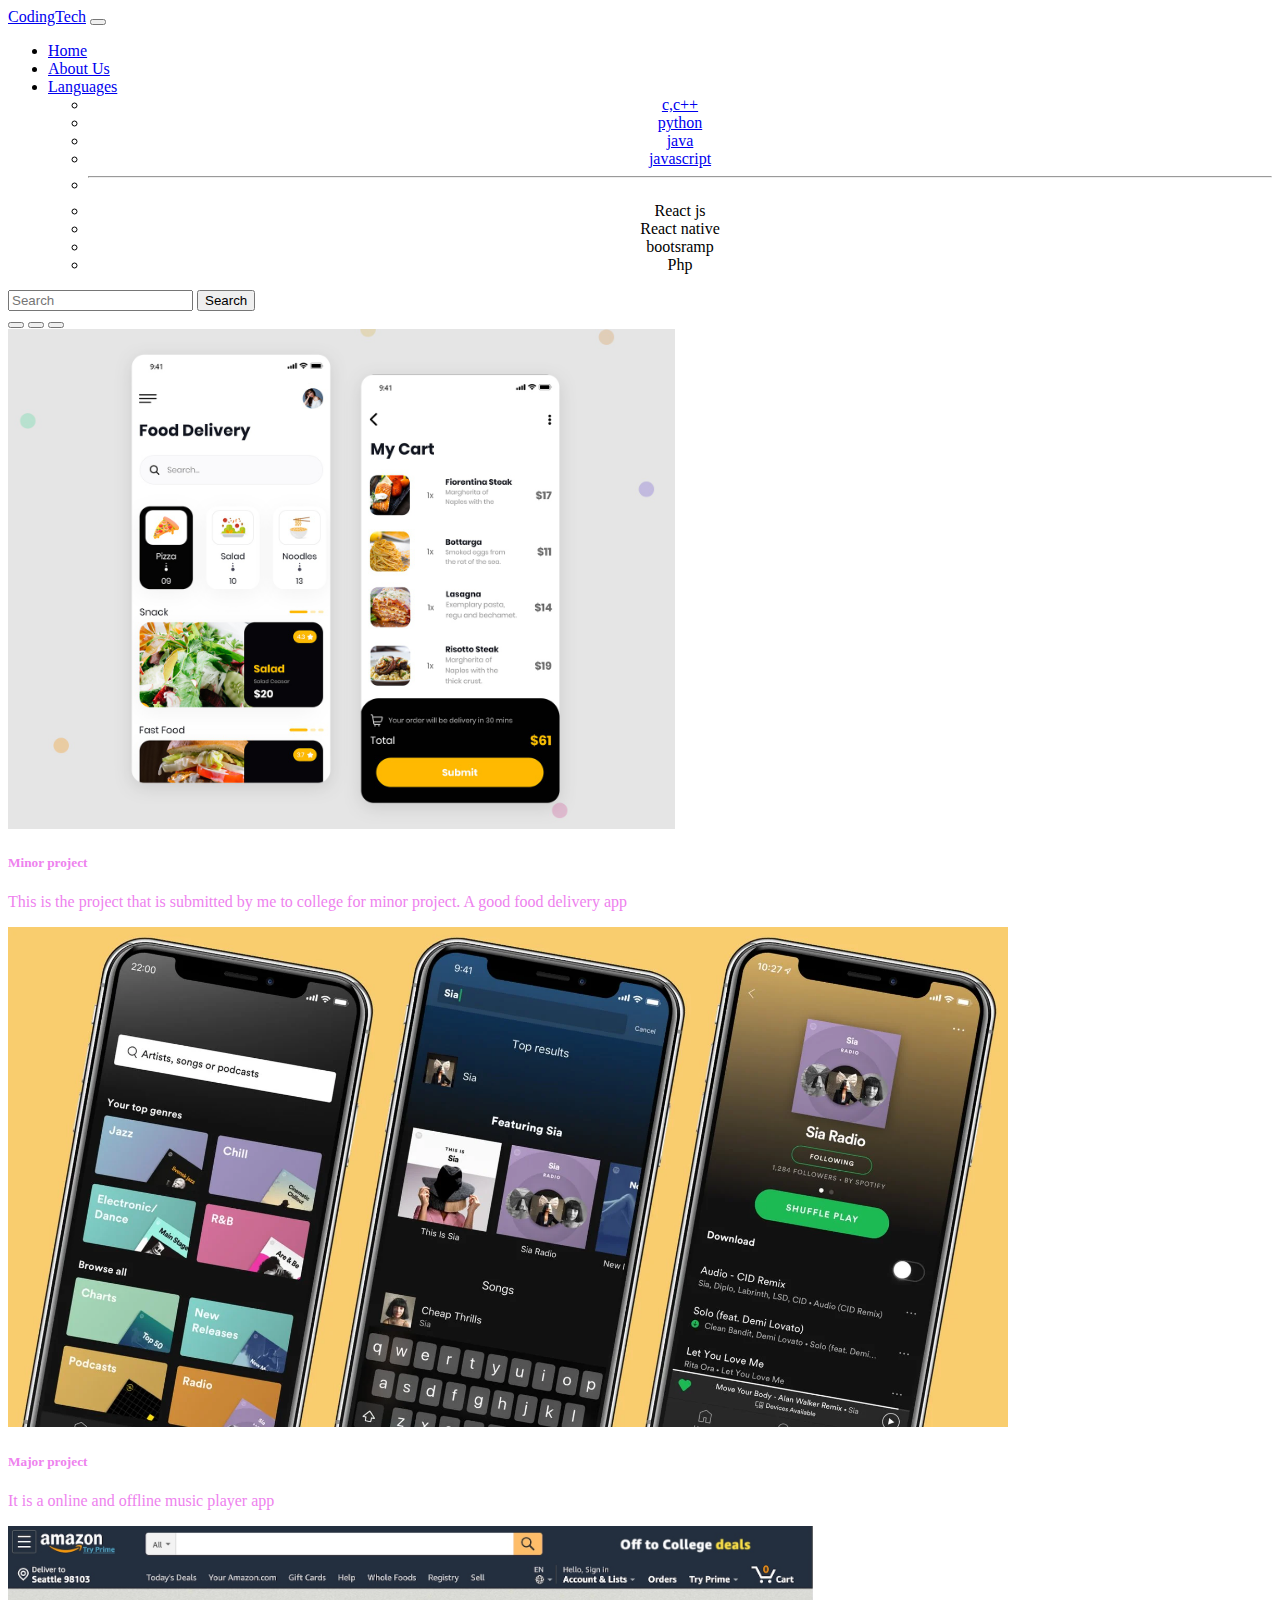
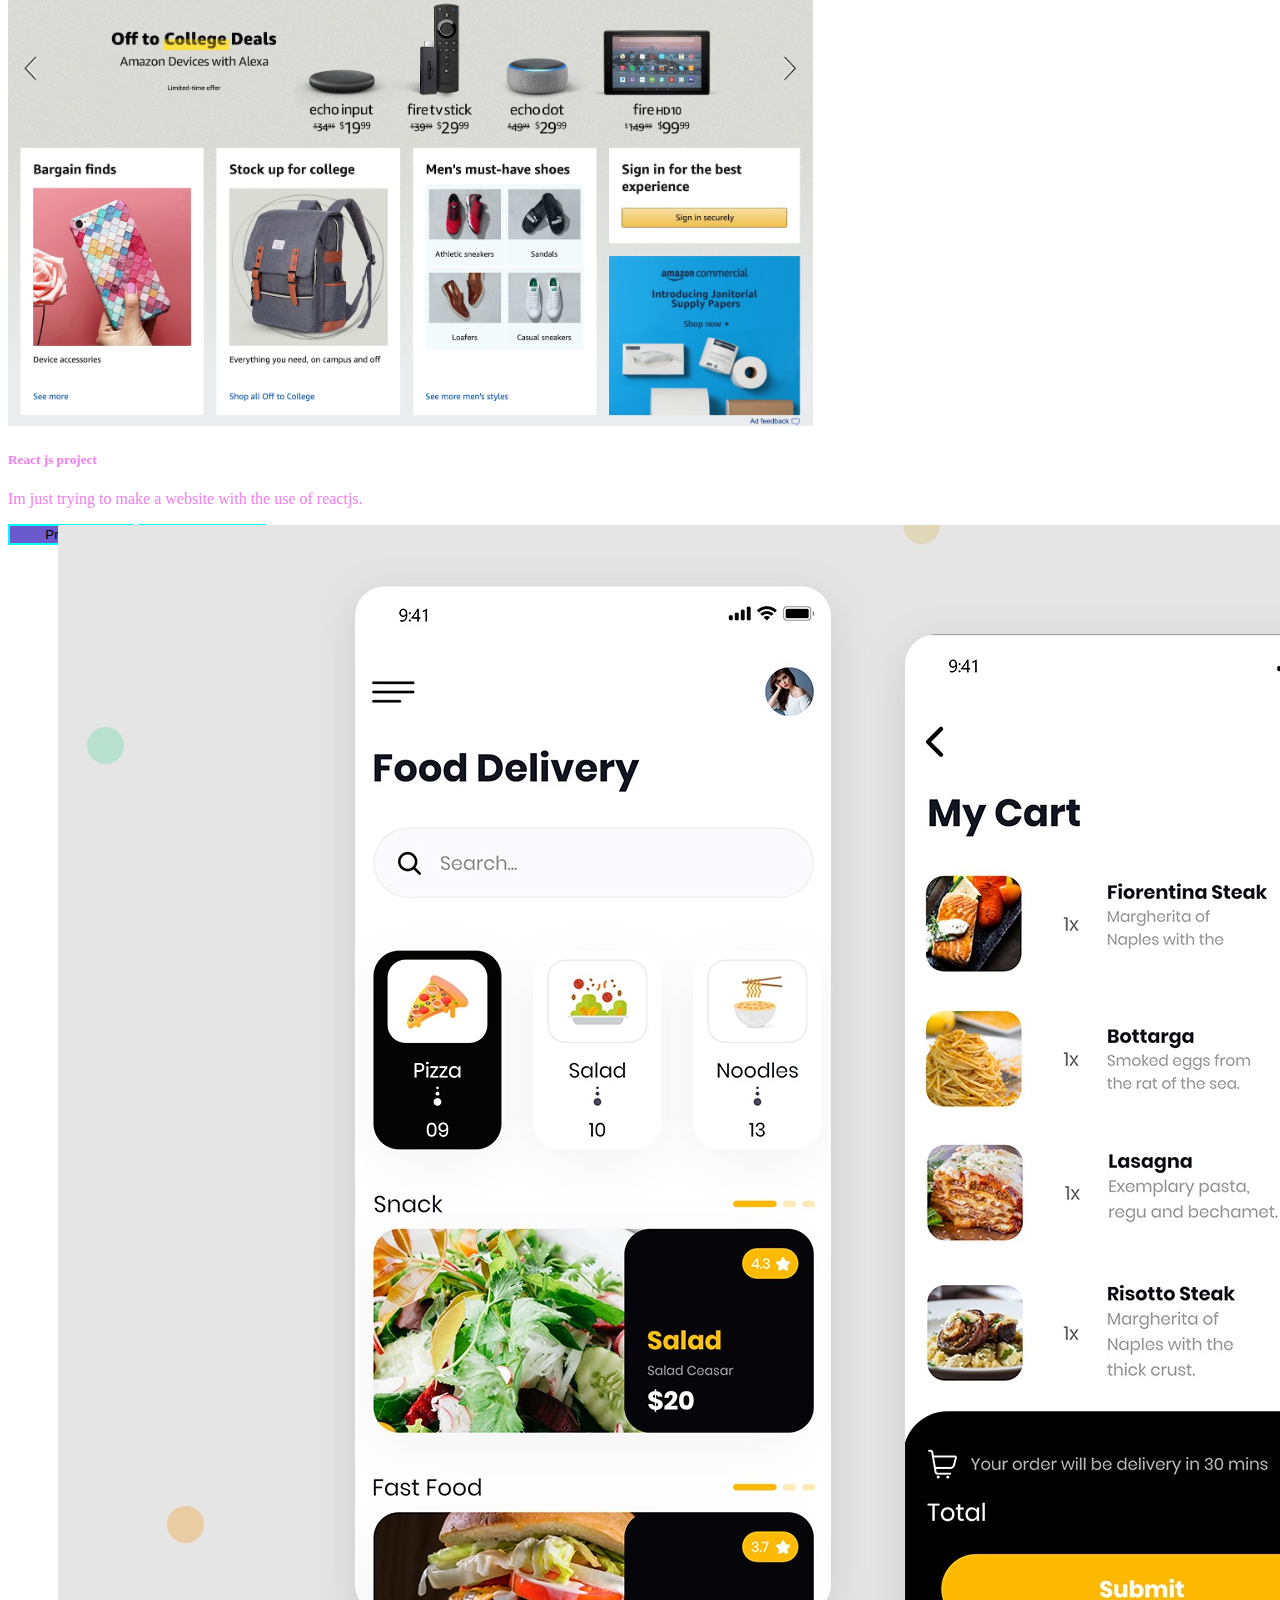
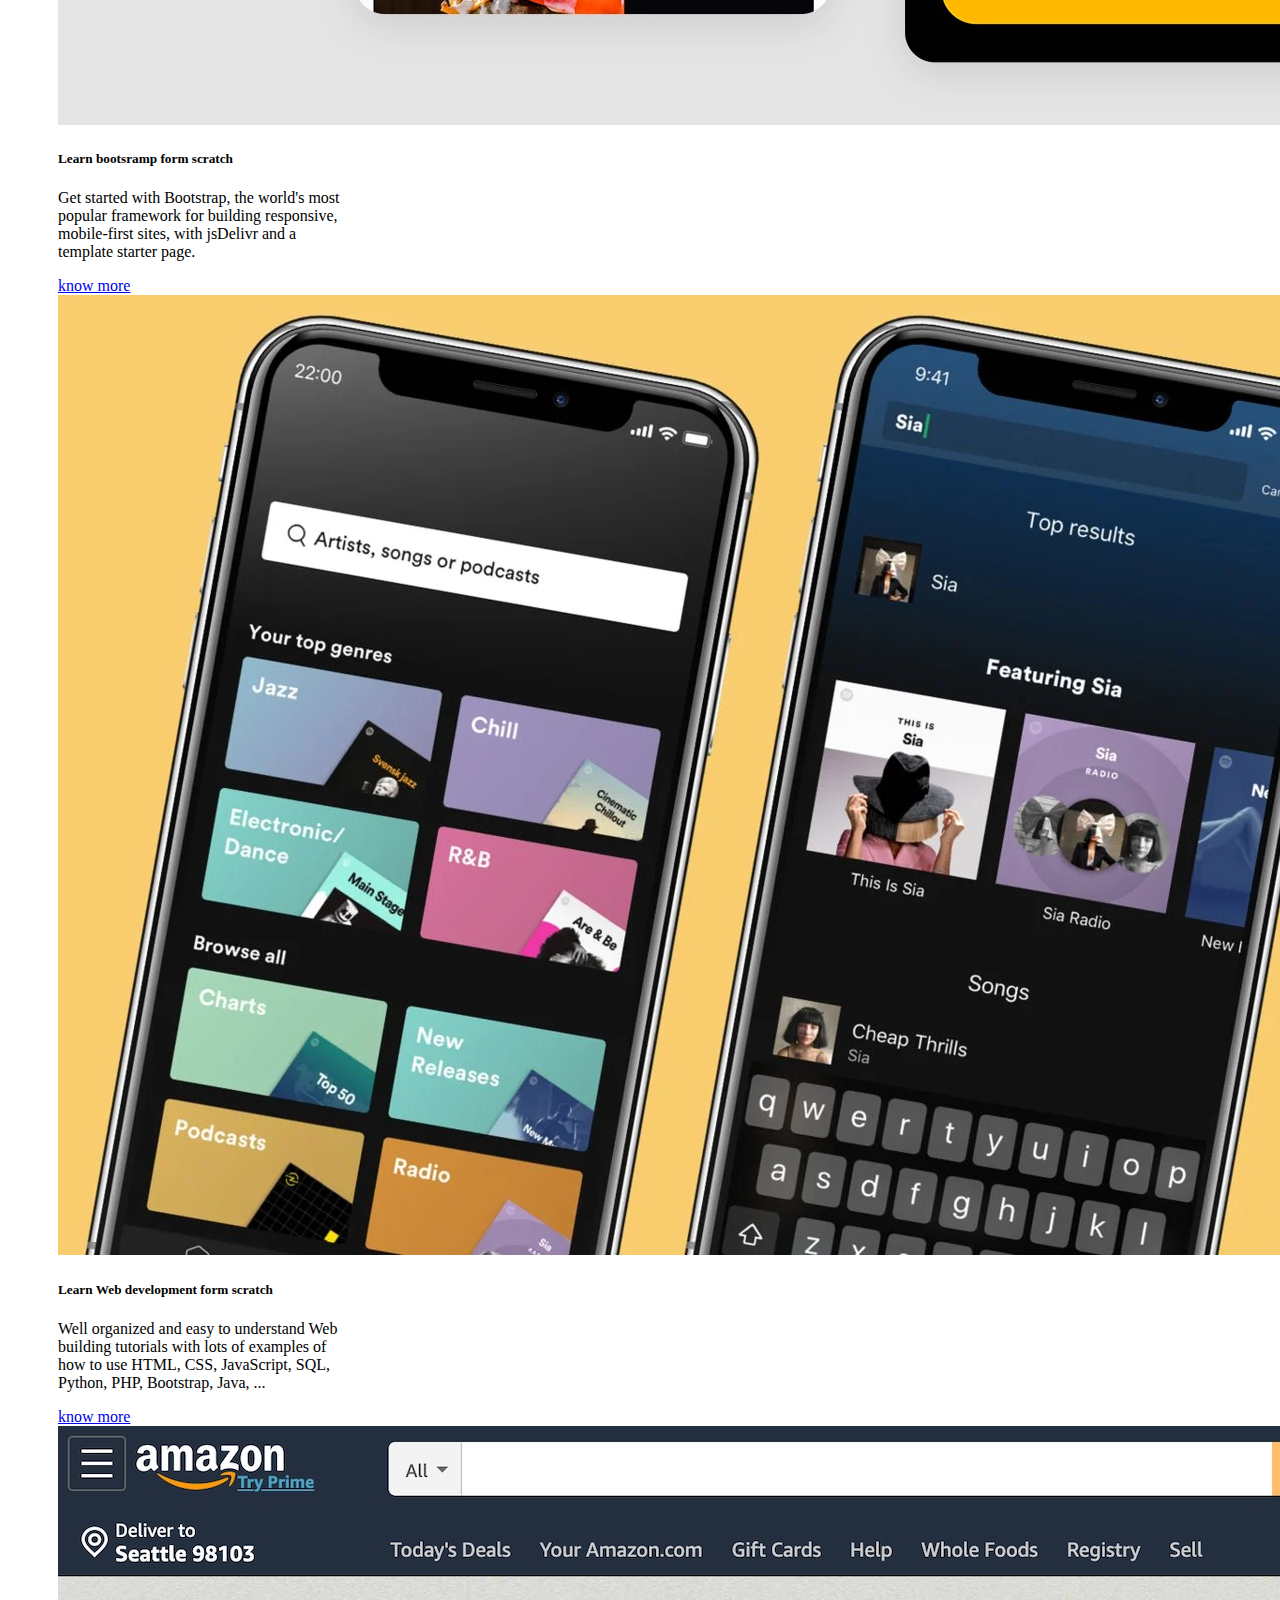
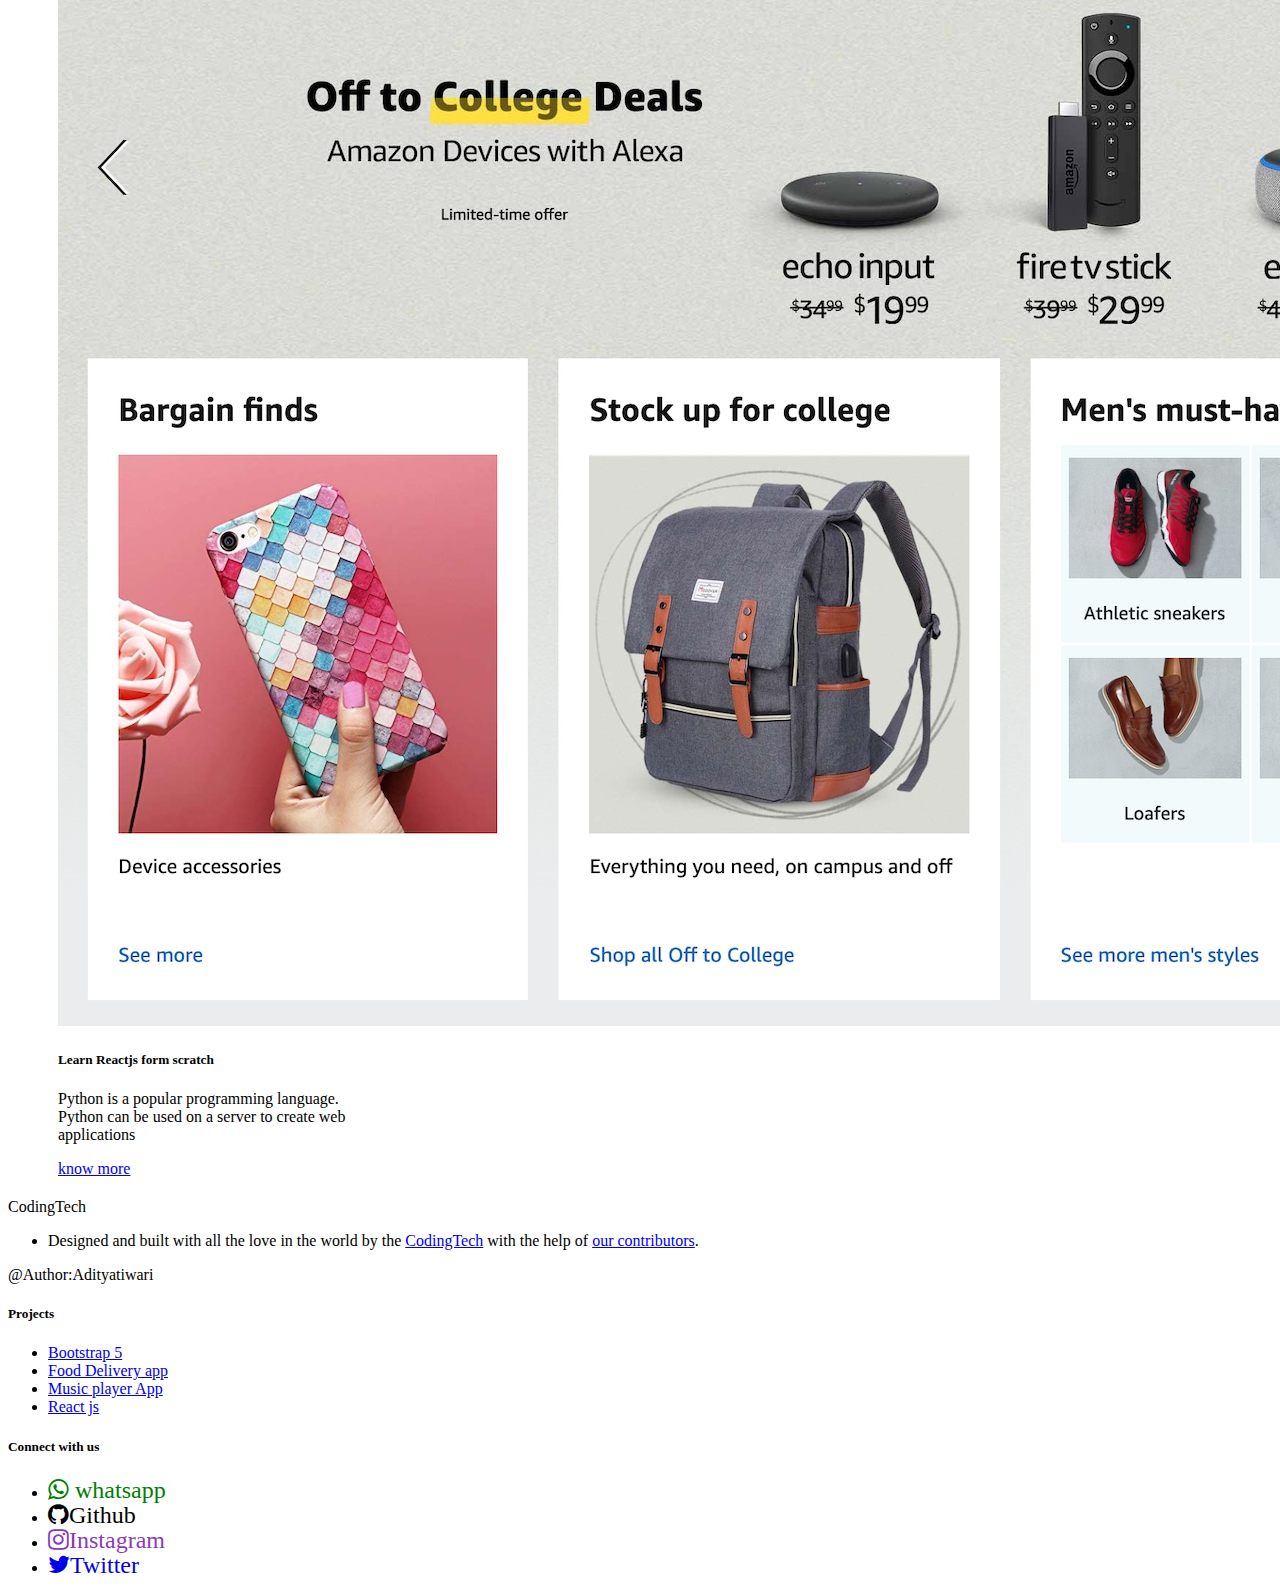
<file: index.html>
<!DOCTYPE html>
<html lang="en">
  <head>
    <meta charset="UTF-8" />
    <meta http-equiv="X-UA-Compatible" content="IE=edge" />
    <meta name="viewport" content="width=device-width, initial-scale=1.0" />
    <title>Welcome to CodingTech</title>
    <link
      href="https://cdn.jsdelivr.net/npm/bootstrap@5.0.2/dist/css/bootstrap.min.css"
      rel="stylesheet"
      integrity="sha384-EVSTQN3/azprG1Anm3QDgpJLIm9Nao0Yz1ztcQTwFspd3yD65VohhpuuCOmLASjC"
      crossorigin="anonymous"
    />
    <link href="index.css" rel="stylesheet" />
    <link rel="stylesheet" href="https://maxcdn.bootstrapcdn.com/font-awesome/4.7.0/css/font-awesome.min.css">
  </head>
  <body>
    <nav class="navbar navbar-expand-lg navbar-dark bg-dark">
      <div class="container-fluid">
        <a class="navbar-brand" href="/">CodingTech</a>
        <button
          class="navbar-toggler"
          type="button"
          data-bs-toggle="collapse"
          data-bs-target="#navbarSupportedContent"
          aria-controls="navbarSupportedContent"
          aria-expanded="false"
          aria-label="Toggle navigation"
        >
          <span class="navbar-toggler-icon"></span>
        </button>
        <div class="collapse navbar-collapse" id="navbarSupportedContent">
          <ul class="navbar-nav me-auto mb-2 mb-lg-0">
            <li class="nav-item">
              <a class="nav-link active" aria-current="page" href="/">Home</a>
            </li>
            <li class="nav-item">
              <a class="nav-link" href="/about.html">About Us</a>
            </li>
            <li class="nav-item dropdown">
              <a
                class="nav-link dropdown-toggle"
                href="#"
                id="navbarDropdown"
                role="button"
                data-bs-toggle="dropdown"
                aria-expanded="false"
              >
                Languages
              </a>
              <ul class="dropdown-menu" aria-labelledby="navbarDropdown">
                <li><a class="dropdown-item" href="#">c,c++</a></li>
                <li><a class="dropdown-item" href="#">python</a></li>
                <li><a class="dropdown-item" href="#">java</a></li>
                <li><a class="dropdown-item" href="#">javascript</a></li>
                <li>
                  <hr class="dropdown-divider" />
                </li>
                <li><a class="dropdown-item" href="#"></a>React js</li>
                <li><a class="dropdown-item" href="#"></a>React native</li>
                <li><a class="dropdown-item" href="#"></a>bootsramp</li>
                <li><a class="dropdown-item" href="#"></a>Php</li>
              </ul>
            </li>
          </ul>
          <form class="d-flex container">
            <input
              class="form-control me-2 nav-input"
              type="search"
              placeholder="Search"
              aria-label="Search"
            />
            <button class="btn btn-outline-success" type="submit">
              Search
            </button>
          </form>
        </div>
      </div>
    </nav>
    <div
      id="carouselExampleCaptions"
      class="carousel slide carousel-fade"
      data-bs-ride="carousel"
    >
      <div class="carousel-indicators">
        <button
          type="button"
          data-bs-target="#carouselExampleCaptions"
          data-bs-slide-to="0"
          class="active"
          aria-current="true"
          aria-label="Slide 1"
        ></button>
        <button
          type="button"
          data-bs-target="#carouselExampleCaptions"
          data-bs-slide-to="1"
          aria-label="Slide 2"
        ></button>
        <button
          type="button"
          data-bs-target="#carouselExampleCaptions"
          data-bs-slide-to="2"
          aria-label="Slide 3"
        ></button>
      </div>
      <div class="carousel-inner">
        <div class="carousel-item active">
          <img
            src="download.jpg"
            class="d-block w-100"
            alt="Minor project"
            height="500"
          />
          <div class="carousel-caption d-none d-md-block">
            <h5>Minor project</h5>
            <p class="text-sucess">
              This is the project that is submitted by me to college for minor
              project. A good food delivery app
            </p>
          </div>
        </div>
        <div class="carousel-item">
          <img
            src="download2.webp"
            class="d-block w-100"
            alt="Major project"
            height="500"
          />
          <div class="carousel-caption d-none d-md-block">
            <h5>Major project</h5>
            <p>It is a online and offline music player app</p>
          </div>
        </div>
        <div class="carousel-item">
          <img
            src="download3.jpg"
            class="d-block w-100"
            alt="react js"
            height="500"
          />
          <div class="carousel-caption d-none d-md-block">
            <h5>React js project</h5>
            <p>Im just trying to make a website with the use of reactjs.</p>
          </div>
        </div>
      </div>
      <button
        class="carousel-control-prev"
        type="button"
        data-bs-target="#carouselExampleCaptions"
        data-bs-slide="prev"
      >
        <span class="carousel-control-prev-icon" aria-hidden="true"></span>
        <span class="visually-hidden">Previous</span>
      </button>
      <button
        class="carousel-control-next"
        type="button"
        data-bs-target="#carouselExampleCaptions"
        data-bs-slide="next"
      >
        <span class="carousel-control-next-icon" aria-hidden="true"></span>
        <span class="visually-hidden">Next</span>
      </button>
    </div>
    <div
      class="container container-fluid d-flex justify-content-center card-top card-deck"
    >
      <div class="row">
        <div class="col col-md-6 col-sm-6 col-xl-4">
          <div class="card" style="width: 18rem">
            <img src="download.jpg" class="card-img-top" alt="images" />
            <div class="card-body">
              <h5 class="card-title text-primary">
                Learn bootsramp form scratch
              </h5>
              <p class="card-text">
                Get started with Bootstrap, the world's most popular framework
                for building responsive, mobile-first sites, with jsDelivr and a
                template starter page.
              </p>
              <a href="#" class="btn btn-primary">know more</a>
            </div>
          </div>
        </div>
        <div class="col col-md-6 col-sm-6 col-xl-4">
          <div class="card" style="width: 18rem">
            <img src="download2.webp" class="card-img-top" alt="images" />
            <div class="card-body">
              <h5 class="card-title text-success">
                Learn Web development form scratch
              </h5>
              <p class="card-text">
                Well organized and easy to understand Web building tutorials
                with lots of examples of how to use HTML, CSS, JavaScript, SQL,
                Python, PHP, Bootstrap, Java, ...
              </p>
              <a href="#" class="btn btn-primary">know more</a>
            </div>
          </div>
        </div>
        <div class="col col-md-4 col-sm-6 col-xl-4">
          <div class="card" style="width: 18rem">
            <img src="download3.jpg" class="card-img-top" alt="images" />
            <div class="card-body">
              <h5 class="card-title text-danger">Learn Reactjs form scratch</h5>
              <p class="card-text">
                Python is a popular programming language. Python can be used on
                a server to create web applications
              </p>
              <a href="#" class="btn btn-primary">know more</a>
            </div>
          </div>
        </div>
      </div>
    </div>
    <footer class="bd-footer py-5 mt-5 bg-light">
      <div class="container py-5">
        <div class="row">
          <div class="col-lg-3 mb-3">
            <a
              class="d-inline-flex align-items-center mb-2 link-dark text-decoration-none"
              href="/"
              aria-label="Bootstrap"
            ></a>
                <title>CodingTech</title>
                <path
                  fill-rule="evenodd"
                  clip-rule="evenodd"
                  d="M24.509 0c-6.733 0-11.715 5.893-11.492 12.284.214 6.14-.064 14.092-2.066 20.577C8.943 39.365 5.547 43.485 0 44.014v5.972c5.547.529 8.943 4.649 10.951 11.153 2.002 6.485 2.28 14.437 2.066 20.577C12.794 88.106 17.776 94 24.51 94H93.5c6.733 0 11.714-5.893 11.491-12.284-.214-6.14.064-14.092 2.066-20.577 2.009-6.504 5.396-10.624 10.943-11.153v-5.972c-5.547-.529-8.934-4.649-10.943-11.153-2.002-6.484-2.28-14.437-2.066-20.577C105.214 5.894 100.233 0 93.5 0H24.508zM80 57.863C80 66.663 73.436 72 62.543 72H44a2 2 0 01-2-2V24a2 2 0 012-2h18.437c9.083 0 15.044 4.92 15.044 12.474 0 5.302-4.01 10.049-9.119 10.88v.277C75.317 46.394 80 51.21 80 57.863zM60.521 28.34H49.948v14.934h8.905c6.884 0 10.68-2.772 10.68-7.727 0-4.643-3.264-7.207-9.012-7.207zM49.948 49.2v16.458H60.91c7.167 0 10.964-2.876 10.964-8.281 0-5.406-3.903-8.178-11.425-8.178H49.948z"
                  fill="currentColor"
                ></path>
              </svg>
              <span class="fs-5">CodingTech</span>
            </a>
            <ul class="list-unstyled small text-muted">
              <li class="mb-2">
                Designed and built with all the love in the world by the
                <a href="/docs/5.0/about/team/">CodingTech</a> with the help
                of
                <a href="https://github.com/twbs/bootstrap/graphs/contributors"
                  >our contributors</a
                >.
              </li>
            </ul>
            <span>@Author:Adityatiwari</span>
          </div>
          <div class="col-6 col-lg-2 mb-3">
            <h5>Projects</h5>
            <ul class="list-unstyled">
              <li class="mb-2">
                <a href="https://github.com/twbs/bootstrap">Bootstrap 5</a>
              </li>
              <li class="mb-2">
                <a href="https://github.com/twbs/bootstrap/tree/v4-dev"
                  >Food Delivery app</a
                >
              </li>
              <li class="mb-2">
                <a href="https://github.com/twbs/icons">Music player App</a>
              </li>
              <li class="mb-2">
                <a href="https://github.com/twbs/rfs">React js</a>
              </li>
            </ul>
          </div>
          <div class="col-6 col-lg-2 mb-3">
            <h5>Connect with us</h5>
            <ul class="list-unstyled">
              <li class="mb-2">
                <a href="https://github.com/twbs/bootstrap/discussions"
                  ><i class="fa fa-whatsapp whatsapp" style="font-size: 24px; color: green;"> whatsapp</i></fa></a
                >
              </li>
              <li class="mb-2">
                <a href="https://github.com/sponsors/twbs"
                  ><i class="fa fa-github Github" style="font-size: 24px; color: black;">Github</i></a
                >
              </li>
              <li class="mb-2">
                <a href="https://opencollective.com/bootstrap"
                  ><i class="fa fa-instagram Instagram" style="font-size: 24px; color: #8a3ab9;">Instagram</i></a
                >
              </li>
              <li class="mb-2">
                <a href="https://stackoverflow.com/questions/tagged/bootstrap-5"
                  ><i class="fa fa-twitter twitter" style="font-size: 24px;">Twitter</i></a
                >
              </li>
            </ul>
          </div>
        </div>
      </div>
    </footer>
    <script
      src="https://cdn.jsdelivr.net/npm/@popperjs/core@2.9.2/dist/umd/popper.min.js"
      integrity="sha384-IQsoLXl5PILFhosVNubq5LC7Qb9DXgDA9i+tQ8Zj3iwWAwPtgFTxbJ8NT4GN1R8p"
      crossorigin="anonymous"
    ></script>
    <script
      src="https://cdn.jsdelivr.net/npm/bootstrap@5.0.2/dist/js/bootstrap.min.js"
      integrity="sha384-cVKIPhGWiC2Al4u+LWgxfKTRIcfu0JTxR+EQDz/bgldoEyl4H0zUF0QKbrJ0EcQF"
      crossorigin="anonymous"
    ></script>
  </body>
</html>
</file>
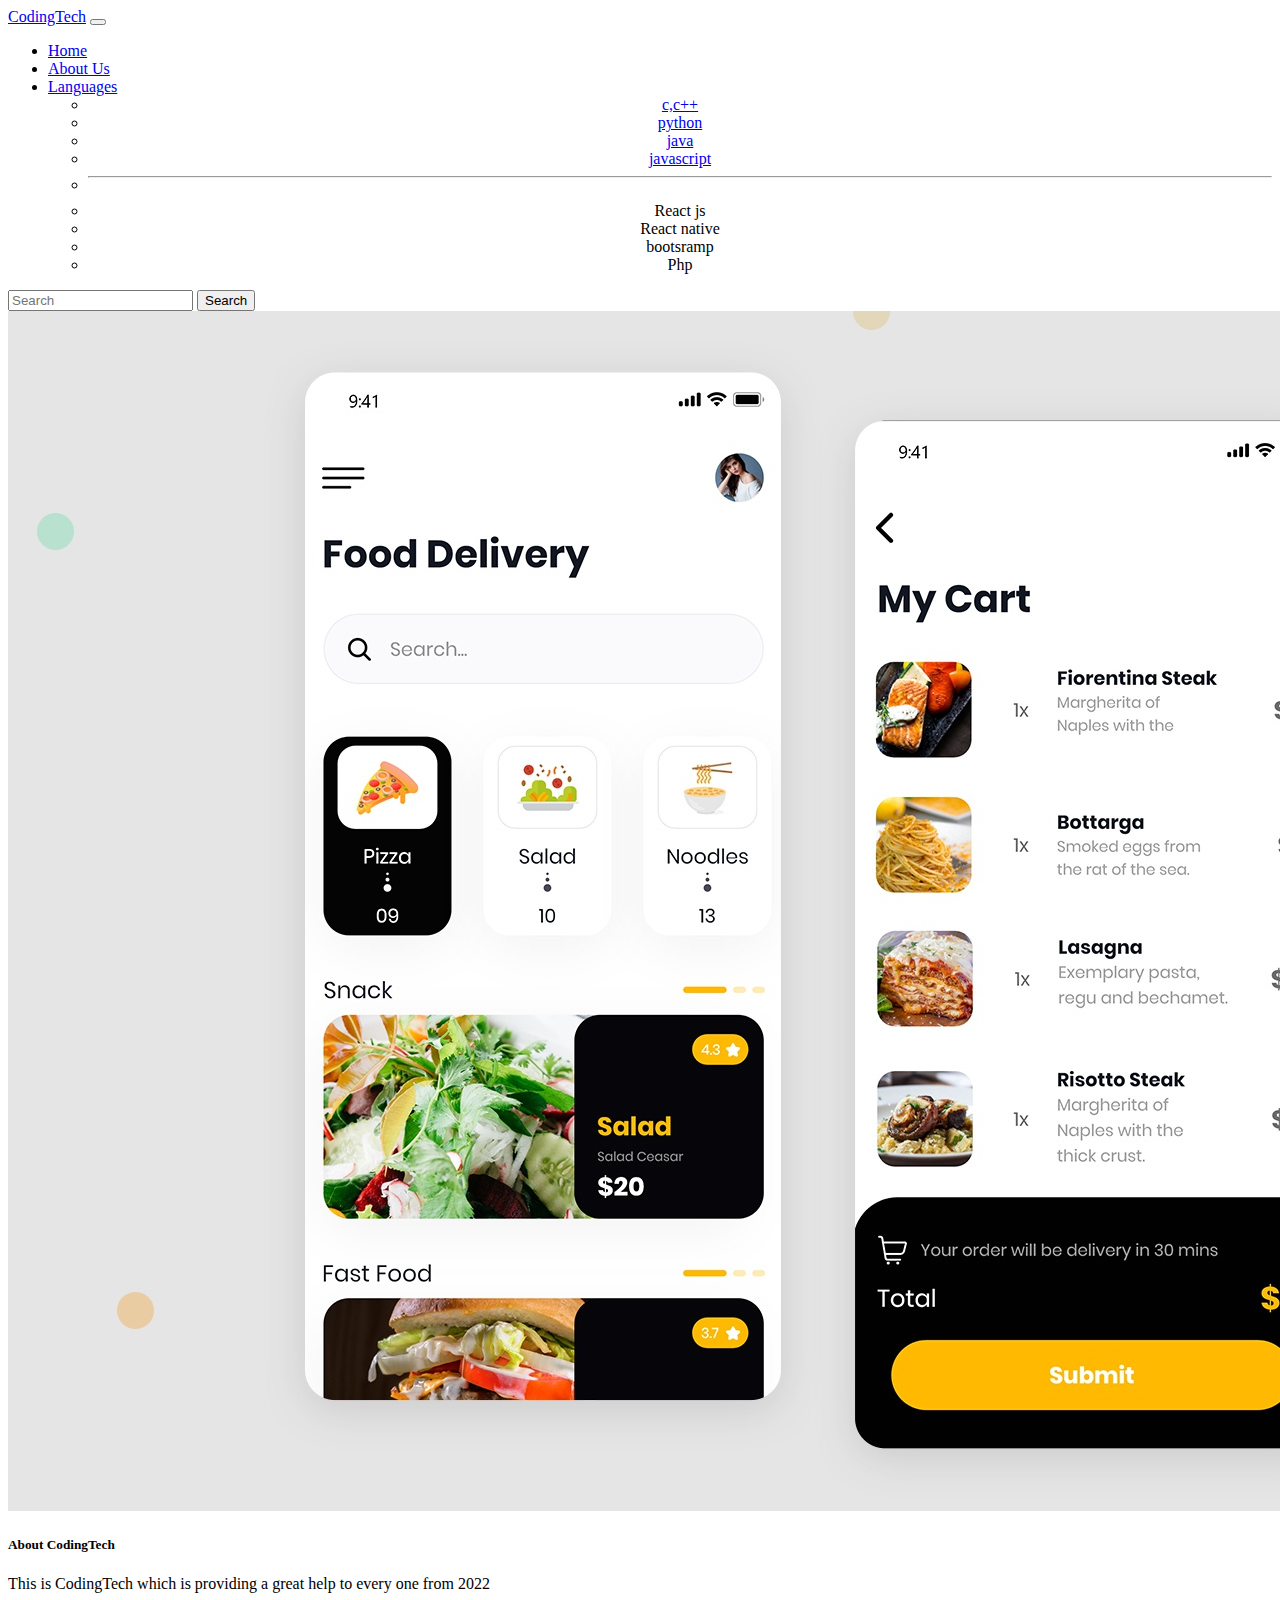
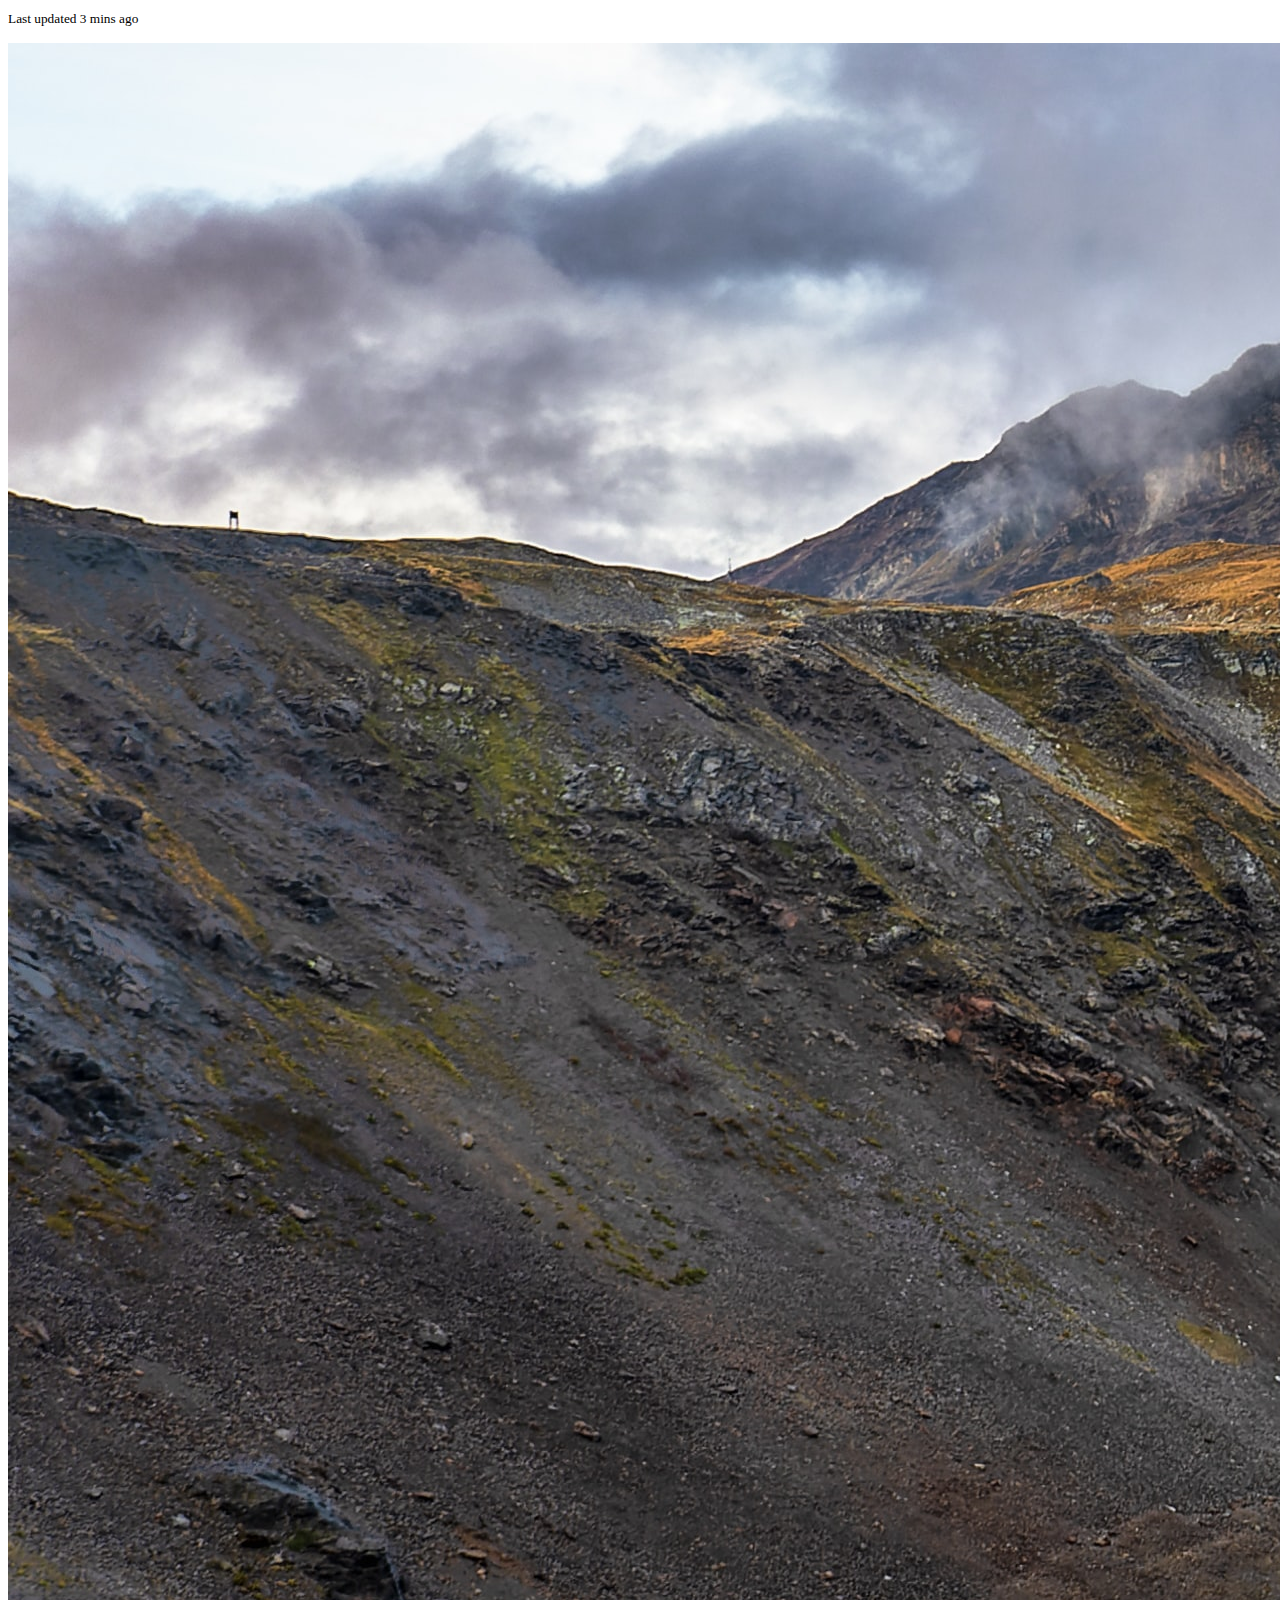
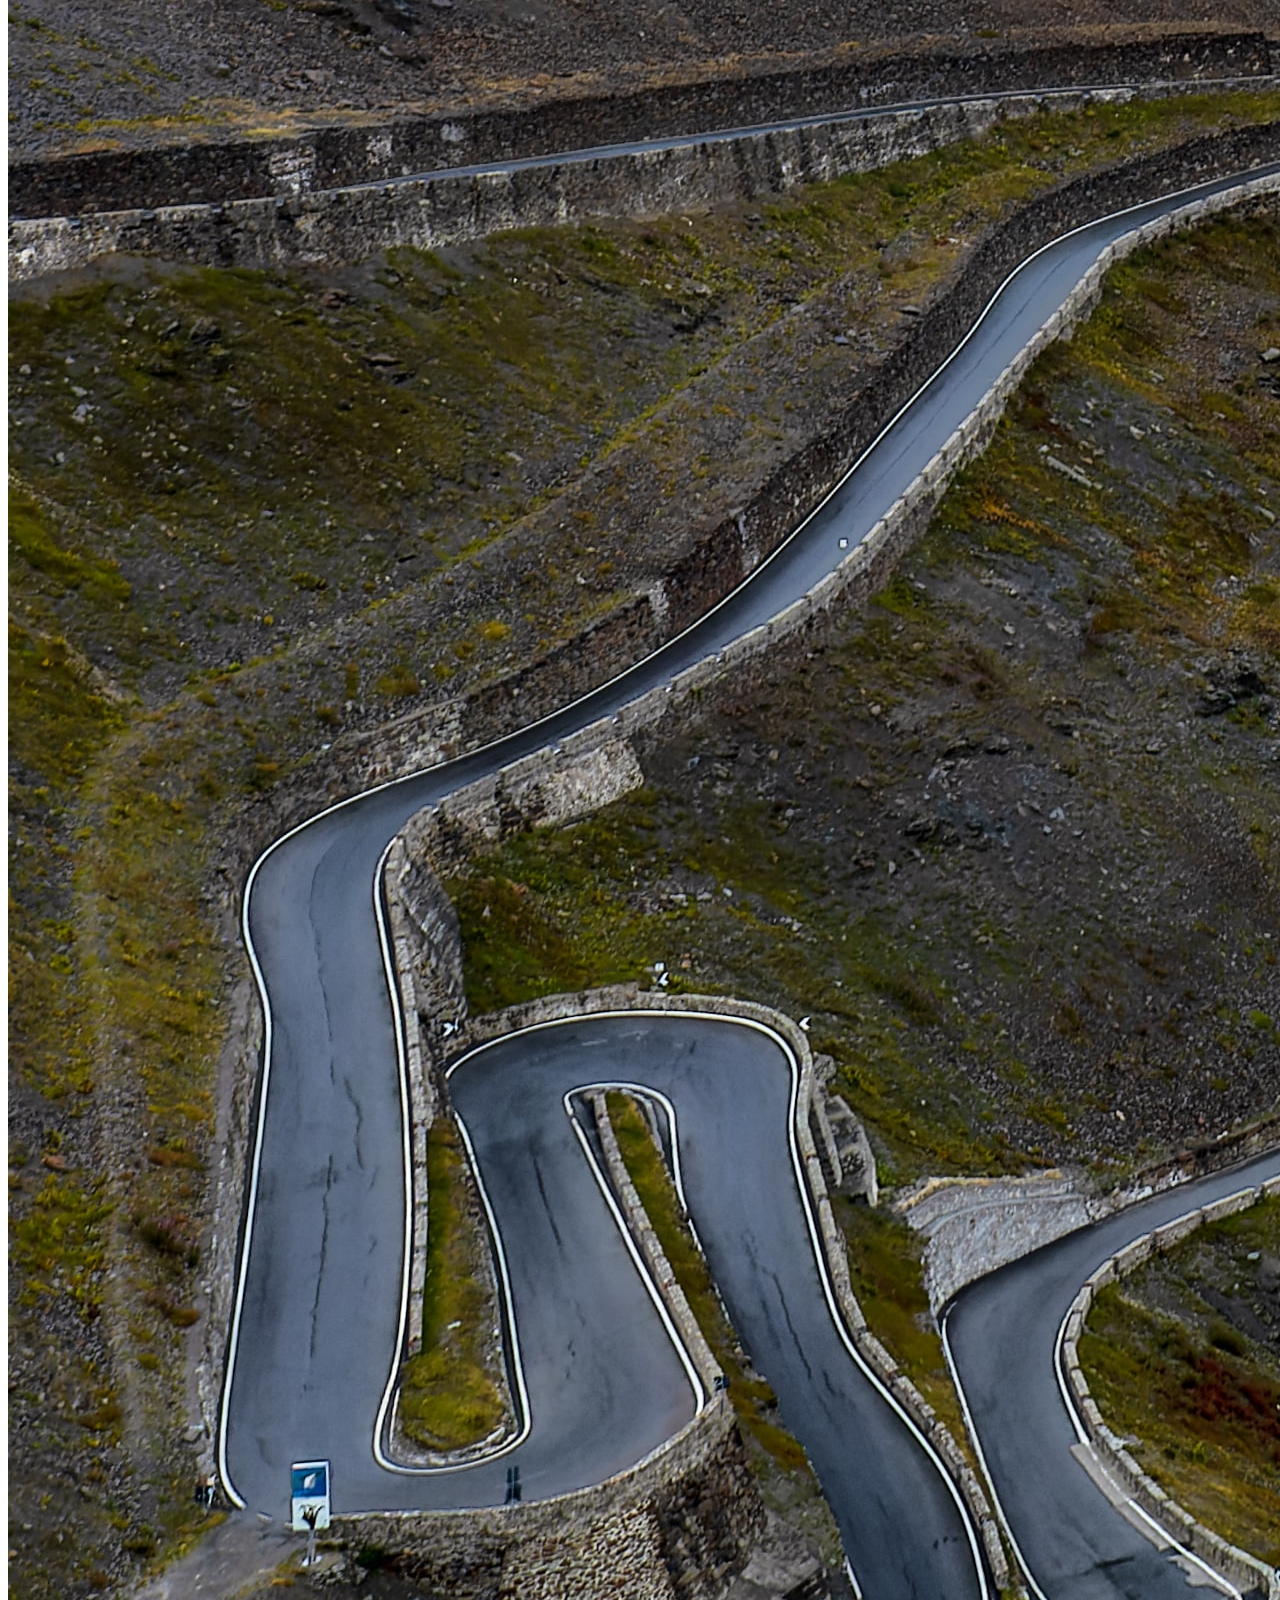
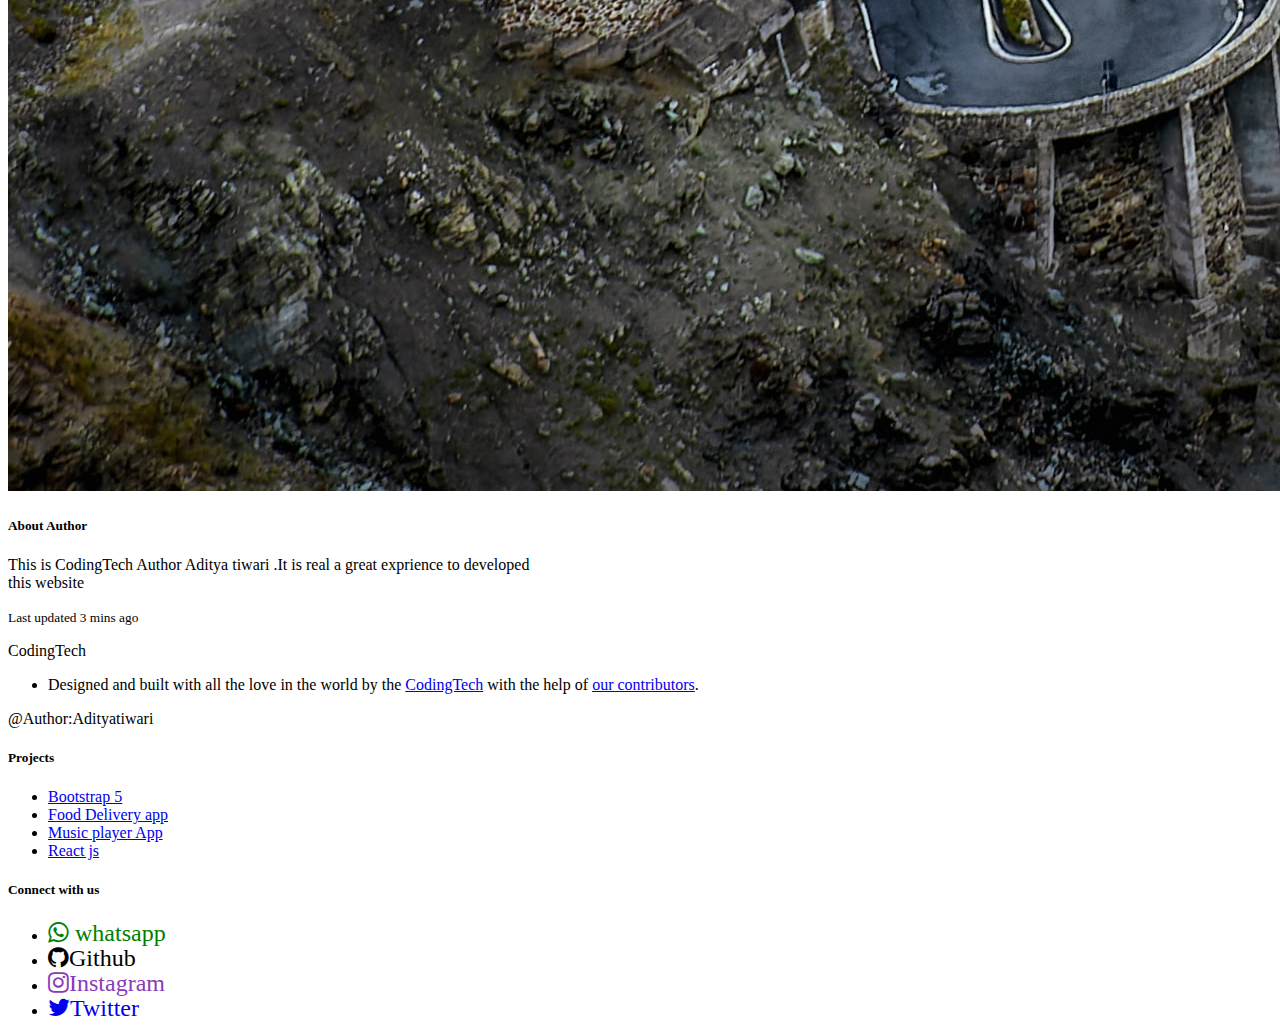
<file: about.html>
<!DOCTYPE html>
<html lang="en">
  <head>
    <meta charset="UTF-8" />
    <meta http-equiv="X-UA-Compatible" content="IE=edge" />
    <meta name="viewport" content="width=device-width, initial-scale=1.0" />

    <link
      href="https://cdn.jsdelivr.net/npm/bootstrap@5.0.2/dist/css/bootstrap.min.css"
      rel="stylesheet"
      integrity="sha384-EVSTQN3/azprG1Anm3QDgpJLIm9Nao0Yz1ztcQTwFspd3yD65VohhpuuCOmLASjC"
      crossorigin="anonymous"
    />
    <link href="index.css" rel="stylesheet" />
    <link
      rel="stylesheet"
      href="https://maxcdn.bootstrapcdn.com/font-awesome/4.7.0/css/font-awesome.min.css"
    />
    <title>About Us</title>
  </head>
  <body>
    <nav class="navbar navbar-expand-lg navbar-dark bg-dark">
      <div class="container-fluid">
        <a class="navbar-brand" href="/">CodingTech</a>
        <button
          class="navbar-toggler"
          type="button"
          data-bs-toggle="collapse"
          data-bs-target="#navbarSupportedContent"
          aria-controls="navbarSupportedContent"
          aria-expanded="false"
          aria-label="Toggle navigation"
        >
          <span class="navbar-toggler-icon"></span>
        </button>
        <div class="collapse navbar-collapse" id="navbarSupportedContent">
          <ul class="navbar-nav me-auto mb-2 mb-lg-0">
            <li class="nav-item">
              <a class="nav-link" aria-current="page" href="/">Home</a>
            </li>
            <li class="nav-item">
              <a class="nav-link active" href="#">About Us</a>
            </li>
            <li class="nav-item dropdown">
              <a
                class="nav-link dropdown-toggle"
                href="#"
                id="navbarDropdown"
                role="button"
                data-bs-toggle="dropdown"
                aria-expanded="false"
              >
                Languages
              </a>
              <ul class="dropdown-menu" aria-labelledby="navbarDropdown">
                <li><a class="dropdown-item" href="#">c,c++</a></li>
                <li><a class="dropdown-item" href="#">python</a></li>
                <li><a class="dropdown-item" href="#">java</a></li>
                <li><a class="dropdown-item" href="#">javascript</a></li>
                <li>
                  <hr class="dropdown-divider" />
                </li>
                <li><a class="dropdown-item" href="#"></a>React js</li>
                <li><a class="dropdown-item" href="#"></a>React native</li>
                <li><a class="dropdown-item" href="#"></a>bootsramp</li>
                <li><a class="dropdown-item" href="#"></a>Php</li>
              </ul>
            </li>
          </ul>
          <form class="d-flex container">
            <input
              class="form-control me-2 nav-input"
              type="search"
              placeholder="Search"
              aria-label="Search"
            />
            <button class="btn btn-outline-success" type="submit">
              Search
            </button>
          </form>
        </div>
      </div>
    </nav>
    <div class="container container-fluid my-5 d-flex">
        <div class="row mx-2">
        <div class="card mb-3" style="max-width: 540px;">
            <div class="row g-0">
              <div class="col-md-6 col-sm-4">
                <img src="download.jpg" class="img-fluid rounded-start" alt="...">
              </div>
              <div class="col-md-6 col-sm-3">
                <div class="card-body">
                  <h5 class="card-title">About CodingTech</h5>
                  <p class="card-text">This is CodingTech which is providing a great help to every one from 2022</p>
                  <p class="card-text"><small class="text-muted">Last updated 3 mins ago</small></p>
                </div>
              </div>
            </div>
          </div>
          <div class="card mb-3" style="max-width: 540px;">
            <div class="row g-0">
              <div class="col-md-6">
                <img src="about1.jpg" class="img-fluid rounded-start" alt="about images" height="100%">
              </div>
              <div class="col-md-6">
                <div class="card-body">
                  <h5 class="card-title">About Author</h5>
                  <p class="card-text">This is CodingTech  Author Aditya tiwari .It is real a great exprience to developed this website</p>
                  <p class="card-text"><small class="text-muted">Last updated 3 mins ago</small></p>
                </div>
              </div>
            </div>
          </div>
          </div>    
    </div>
    <footer class="bd-footer py-5 mt-5 bg-light">
        <div class="container py-5">
          <div class="row">
            <div class="col-lg-3 mb-3">
              <a
                class="d-inline-flex align-items-center mb-2 link-dark text-decoration-none"
                href="/"
                aria-label="Bootstrap"
              ></a>
                  <title>CodingTech</title>
                  <path
                    fill-rule="evenodd"
                    clip-rule="evenodd"
                    d="M24.509 0c-6.733 0-11.715 5.893-11.492 12.284.214 6.14-.064 14.092-2.066 20.577C8.943 39.365 5.547 43.485 0 44.014v5.972c5.547.529 8.943 4.649 10.951 11.153 2.002 6.485 2.28 14.437 2.066 20.577C12.794 88.106 17.776 94 24.51 94H93.5c6.733 0 11.714-5.893 11.491-12.284-.214-6.14.064-14.092 2.066-20.577 2.009-6.504 5.396-10.624 10.943-11.153v-5.972c-5.547-.529-8.934-4.649-10.943-11.153-2.002-6.484-2.28-14.437-2.066-20.577C105.214 5.894 100.233 0 93.5 0H24.508zM80 57.863C80 66.663 73.436 72 62.543 72H44a2 2 0 01-2-2V24a2 2 0 012-2h18.437c9.083 0 15.044 4.92 15.044 12.474 0 5.302-4.01 10.049-9.119 10.88v.277C75.317 46.394 80 51.21 80 57.863zM60.521 28.34H49.948v14.934h8.905c6.884 0 10.68-2.772 10.68-7.727 0-4.643-3.264-7.207-9.012-7.207zM49.948 49.2v16.458H60.91c7.167 0 10.964-2.876 10.964-8.281 0-5.406-3.903-8.178-11.425-8.178H49.948z"
                    fill="currentColor"
                  ></path>
                </svg>
                <span class="fs-5">CodingTech</span>
              </a>
              <ul class="list-unstyled small text-muted">
                <li class="mb-2">
                  Designed and built with all the love in the world by the
                  <a href="/docs/5.0/about/team/">CodingTech</a> with the help
                  of
                  <a href="https://github.com/twbs/bootstrap/graphs/contributors"
                    >our contributors</a
                  >.
                </li>
              </ul>
              <span>@Author:Adityatiwari</span>
            </div>
            <div class="col-6 col-lg-2 mb-3">
              <h5>Projects</h5>
              <ul class="list-unstyled">
                <li class="mb-2">
                  <a href="https://github.com/twbs/bootstrap">Bootstrap 5</a>
                </li>
                <li class="mb-2">
                  <a href="https://github.com/twbs/bootstrap/tree/v4-dev"
                    >Food Delivery app</a
                  >
                </li>
                <li class="mb-2">
                  <a href="https://github.com/twbs/icons">Music player App</a>
                </li>
                <li class="mb-2">
                  <a href="https://github.com/twbs/rfs">React js</a>
                </li>
              </ul>
            </div>
            <div class="col-6 col-lg-2 mb-3">
              <h5>Connect with us</h5>
              <ul class="list-unstyled">
                <li class="mb-2">
                  <a href="https://github.com/twbs/bootstrap/discussions"
                    ><i class="fa fa-whatsapp whatsapp" style="font-size: 24px; color: green;"> whatsapp</i></fa></a
                  >
                </li>
                <li class="mb-2">
                  <a href="https://github.com/sponsors/twbs"
                    ><i class="fa fa-github Github" style="font-size: 24px; color: black;">Github</i></a
                  >
                </li>
                <li class="mb-2">
                  <a href="https://opencollective.com/bootstrap"
                    ><i class="fa fa-instagram Instagram" style="font-size: 24px; color: #8a3ab9;">Instagram</i></a
                  >
                </li>
                <li class="mb-2">
                  <a href="https://stackoverflow.com/questions/tagged/bootstrap-5"
                    ><i class="fa fa-twitter twitter" style="font-size: 24px;">Twitter</i></a
                  >
                </li>
              </ul>
            </div>
          </div>
        </div>
      </footer>
      <script
        src="https://cdn.jsdelivr.net/npm/@popperjs/core@2.9.2/dist/umd/popper.min.js"
        integrity="sha384-IQsoLXl5PILFhosVNubq5LC7Qb9DXgDA9i+tQ8Zj3iwWAwPtgFTxbJ8NT4GN1R8p"
        crossorigin="anonymous"
      ></script>
      <script
        src="https://cdn.jsdelivr.net/npm/bootstrap@5.0.2/dist/js/bootstrap.min.js"
        integrity="sha384-cVKIPhGWiC2Al4u+LWgxfKTRIcfu0JTxR+EQDz/bgldoEyl4H0zUF0QKbrJ0EcQF"
        crossorigin="anonymous"
      ></script>
  </body>
</html>
</file>
<file: index.css>
.dropdown-menu {
  text-align: center;
}
.carousel-caption {
  color: violet;
}
/*#carouselExampleCaptions {
  mask-image: linear-gradient();
  -webkit-mask-image: linear-gradient(black, transparent);
}*/
.card-top {
  position: relative;
  top: -20px;
  z-index: 1;
  margin-left: 50px;
  margin-right: 25px;
}
.carousel-control-prev,
.carousel-control-next {
  border: 2px solid aqua;
  background-color: slateblue;
  height: 20%;
  top: 160px;
  width: 10%;
}
.footer {
  position: relative;
  z-index: 1;
  bottom: 0;
}
.whatsapp {
  font-size: '64px';
  color: Green;
}
</file>
